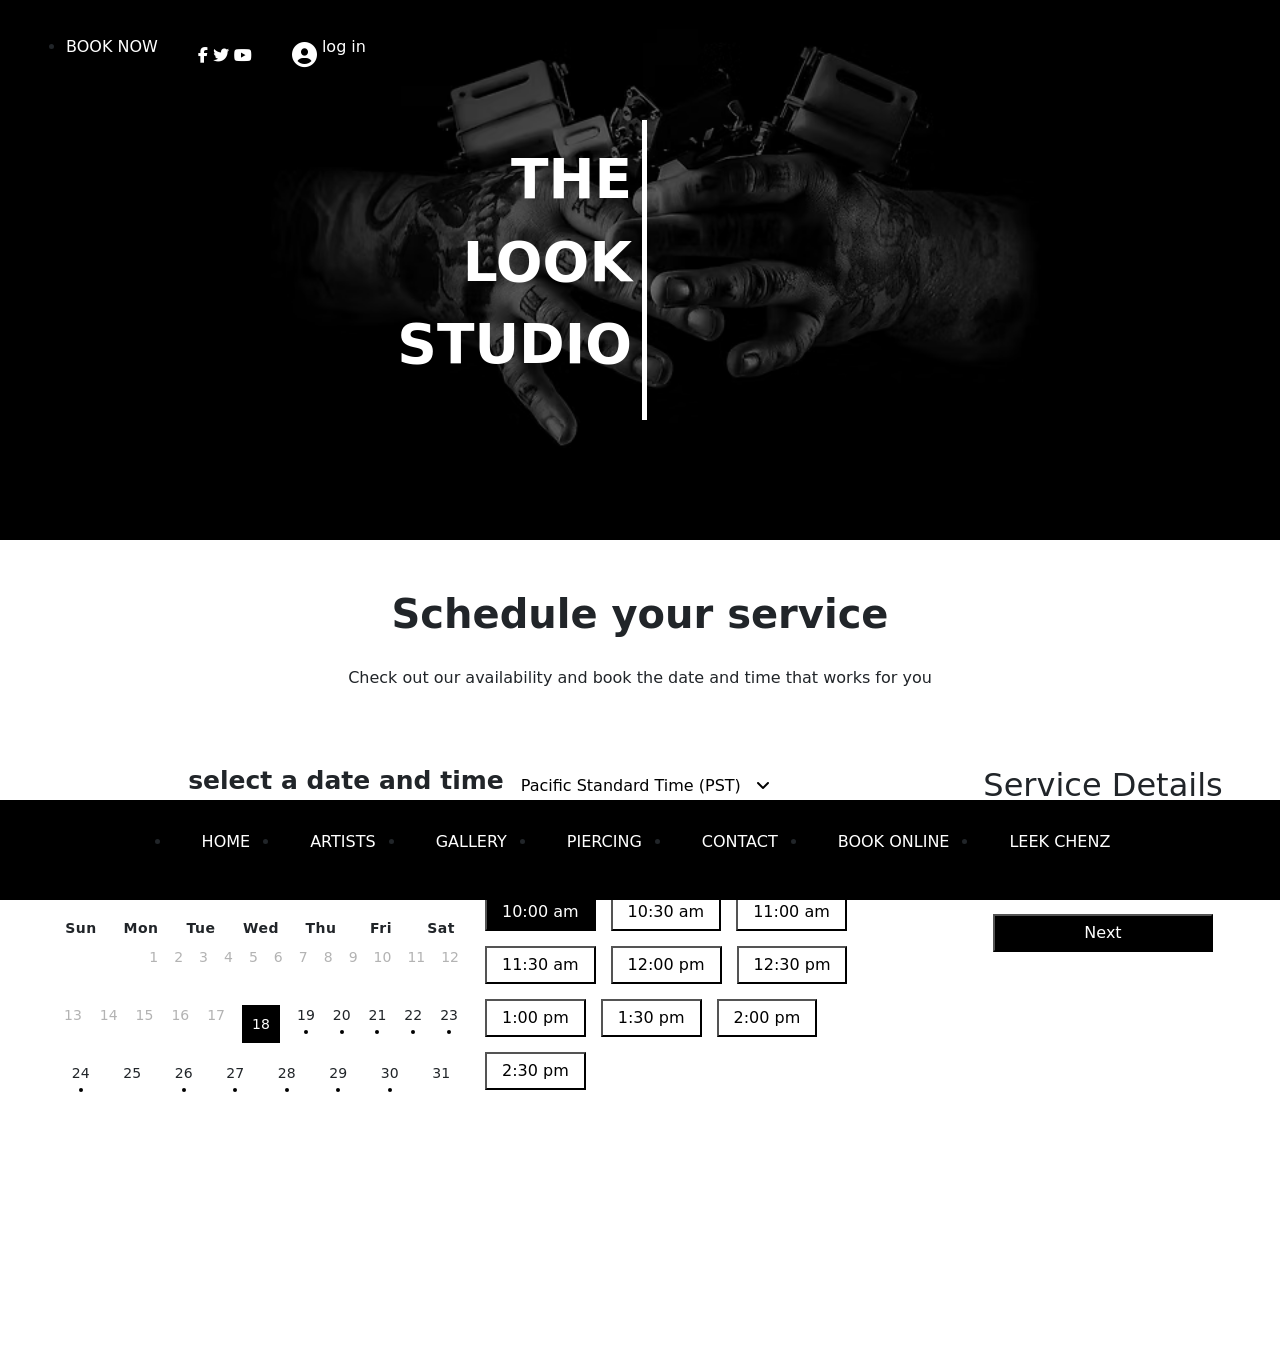
<file: tattoo/templates/inside.html>
<!doctype html>
<html lang="en">
  <head>
    <meta charset="UTF-8" />
    <meta name="viewport" content="width=device-width, initial-scale=1.0" />
    <title>inside book</title>
    <link rel="stylesheet" href="../styles/inside.css" />
    <link rel="stylesheet" href="../styles/cmn.css" />
    <link
      rel="stylesheet"
      href="https://cdnjs.cloudflare.com/ajax/libs/font-awesome/6.5.1/css/all.min.css"
      crossorigin="anonymous"
    />
    <link
      href="https://cdn.jsdelivr.net/npm/bootstrap@5.3.2/dist/css/bootstrap.min.css"
      rel="stylesheet"
    />
  </head>
  <body>
    <!-- #region header  -->
    <header class="header">
      <div class="both">
        <div class="not-main">
          <a href="../../index.html">leek chenz</a>
        </div>
        <div class="tattu">
          <input type="checkbox" id="chek" />
          <label for="chek">
            <div class="bline"></div>
            <div class="bline"></div>
            <div class="bline"></div>
          </label>
          <nav class="nav2">
            <ul>
              <li>
                <a href="../tatto.html#home">home</a>
              </li>
              <li>
                <a href="../tatto.html#sec1">artists</a>
              </li>
              <li>
                <a href="../tatto.html#sec2">gallery</a>
              </li>
              <li>
                <a href="../tatto.html#sec3">piercing</a>
              </li>
              <li>
                <a href="../tatto.html#contact">contact</a>
              </li>
              <li>
                <a href="./book.html">book online</a>
              </li>
            </ul>
          </nav>
        </div>
      </div>
      <div class="top">
        <nav class="nav1">
          <ul>
            <li><a href="">book now</a></li>
          </ul>
          <div class="icons">
            <i class="fa-brands fa-facebook-f"></i>
            <i class="fa-brands fa-twitter"></i>
            <i class="fa-brands fa-youtube"></i>
          </div>
          <div class="log">
            <i class="fa-solid fa-circle-user"></i>
            <p>log in</p>
          </div>
        </nav>
      </div>
      <div class="bottom">
        <nav class="nav3">
          <ul>
            <li>
              <a href="../tatto.html#main">home</a>
            </li>
            <li>
              <a href="../tatto.html#sec1">artists</a>
            </li>
            <li>
              <a href="../tatto.html#sec2">gallery</a>
            </li>
            <li>
              <a href="../tatto.html#sec3">piercing</a>
            </li>
            <li>
              <a href="../tatto.html#cont">contact</a>
            </li>
            <li>
              <a href="./book.html">book online</a>
            </li>
            <li>
              <a href="../../index.html">leek chenz</a>
            </li>
          </ul>
        </nav>
      </div>
    </header>
    <!-- #endregion -->

    <!-- #region main  -->
    <main>
      <div class="contain-garet">
        <div class="container">
          <div class="text">
            <p>the look studio</p>
          </div>
          <div class="line"></div>
          <div class="logo">
            <img src="../../pictures/pepela.svg" />
            <img src="../../pictures/qala.svg" />
            <img src="../../pictures/oqtopus.svg" />
          </div>
        </div>
      </div>
    </main>
    <!-- #endregion main  -->

    <section>
      <div class="head">
        <h1>Schedule your service</h1>
        <p>
          Check out our availability and book the date and time that works for
          you
        </p>
      </div>
      <div class="mtavari-box">
        <div class="marcxena">
          <div class="dro">
            <div class="teqsti">
              <h2>select a date and time</h2>
              <div class="time-shecvla">
                <button class="btn-time" type="button">
                  Pacific Standard Time (PST)
                  <span class="arrow">
                    <i class="fa-solid fa-angle-down"></i>
                  </span>
                </button>
                <ul class="menu">
                  <li>Pacific Standard Time (PST)</li>
                  <li>Georgia Standard Time (GMT+4)</li>
                </ul>
              </div>
            </div>
            <div class="line"></div>
          </div>
          <div class="danarcheni">
            <div class="kalendari">
              <div class="container my-5 calendar">
                <div
                  class="d-flex justify-content-between align-items-center mb-4"
                >
                  <span class="arrow">&lsaquo;</span>
                  <h5 class="mb-0">January&nbsp;&nbsp;2026</h5>
                  <span class="arrow">&rsaquo;</span>
                </div>
                <div class="row text-center fw-semibold mb-2">
                  <div class="col">Sun</div>
                  <div class="col">Mon</div>
                  <div class="col">Tue</div>
                  <div class="col">Wed</div>
                  <div class="col">Thu</div>
                  <div class="col">Fri</div>
                  <div class="col">Sat</div>
                </div>
                <div class="row text-center g-3">
                  <div class="col text-muted"></div>
                  <div class="col text-muted"></div>
                  <div class="col text-muted"></div>
                  <div class="col text-muted"></div>

                  <div class="col text-muted">1</div>
                  <div class="col text-muted">2</div>
                  <div class="col text-muted">3</div>

                  <div class="col text-muted">4</div>
                  <div class="col text-muted">5</div>
                  <div class="col text-muted">6</div>
                  <div class="col text-muted">7</div>
                  <div class="col text-muted">8</div>
                  <div class="col text-muted">9</div>
                  <div class="col text-muted">10</div>

                  <div class="col text-muted">11</div>
                  <div class="col text-muted">12</div>
                  <div class="col text-muted">13</div>
                  <div class="col text-muted">14</div>
                  <div class="col text-muted">15</div>
                  <div class="col text-muted">16</div>
                  <div class="col text-muted">17</div>

                  <div class="col">
                    <div class="selected">18</div>
                  </div>

                  <div class="col">19<span class="dot"></span></div>
                  <div class="col">20<span class="dot"></span></div>
                  <div class="col">21<span class="dot"></span></div>
                  <div class="col">22<span class="dot"></span></div>
                  <div class="col">23<span class="dot"></span></div>
                  <div class="col">24<span class="dot"></span></div>

                  <div class="col">25</div>
                  <div class="col">26<span class="dot"></span></div>
                  <div class="col">27<span class="dot"></span></div>
                  <div class="col">28<span class="dot"></span></div>
                  <div class="col">29<span class="dot"></span></div>
                  <div class="col">30<span class="dot"></span></div>
                  <div class="col">31</div>
                </div>
              </div>
            </div>
            <div class="adgilebi">
              <p>availability for monday, January 18</p>
              <div class="buttons">
                <button class="slot active">10:00 am</button>
                <button class="slot">10:30 am</button>
                <button class="slot">11:00 am</button>
                <button class="slot">11:30 am</button>

                <button class="slot">12:00 pm</button>
                <button class="slot">12:30 pm</button>
                <button class="slot">1:00 pm</button>
                <button class="slot">1:30 pm</button>

                <button class="slot">2:00 pm</button>
                <button class="slot">2:30 pm</button>
              </div>
            </div>
          </div>
        </div>
        <div class="marjvena">
          <h2>service details</h2>
          <div class="line"></div>
          <div class="servisi">
            <p>artist 1</p>
            <p>more details</p>
            <button>next</button>
          </div>
        </div>
      </div>
    </section>
  </body>
</html>
</file>
<file: tattoo/styles/inside.css>
main {
  width: 100%;
  display: flex;
  justify-content: center;
  align-items: center;
}
main .contain-garet {
  width: 100%;
  background-image: url("../../pictures/fire.avif");
  background-position: center;
  background-size: cover;
  min-height: 60vh;
  display: flex;
  justify-content: center;
  align-items: center;
}
main .contain-garet .container {
  padding-top: 70px;
  padding-bottom: 70px;
  max-width: 340px;
  width: 100%;
  display: flex;
}
main .contain-garet .container .text {
  width: 160px;
  height: 300px;
  display: flex;
  align-items: center;
  justify-content: end;
}
main .contain-garet .container .text p {
  color: white;
  font-size: 55px;
  text-transform: uppercase;
  font-weight: 600;
  text-align: end;
  padding-right: 10px;
}
@media screen and (max-width: 600px) {
  main .contain-garet .container .text p {
    font-size: 35px;
  }
}
main .contain-garet .container .line {
  width: 5px;
  height: 300px;
  background-color: white;
}
main .contain-garet .container .logo {
  position: relative;
  width: 160px;
  height: 160px;
}
main .contain-garet .container .logo img {
  position: absolute;
  inset: 0;
  opacity: 0;
  animation: swap 3s infinite;
}
main .contain-garet .container .logo img:nth-child(1) {
  animation-delay: 0s;
}
main .contain-garet .container .logo img:nth-child(2) {
  animation-delay: 1s;
}
main .contain-garet .container .logo img:nth-child(3) {
  animation-delay: 2s;
}
@keyframes swap {
  0% {
    opacity: 0;
  }
  10% {
    opacity: 1;
  }
  30% {
    opacity: 1;
  }
  40% {
    opacity: 0;
  }
  100% {
    opacity: 0;
  }
}

section {
  width: 100%;
  background-color: white;
  display: flex;
  flex-direction: column;
  justify-content: center;
  align-items: center;
  padding-bottom: 200px;
}
section .head {
  width: 100%;
  display: flex;
  justify-content: center;
  flex-direction: column;
  align-items: center;
  gap: 10px;
  padding: 50px 0;
}
section .head h1:nth-child(1) {
  font-size: clapm(20px, 3vw 45px);
  font-weight: 700;
}
section .head p:nth-child(2) {
  font-size: clamp(13px, 5vw, 16px);
  padding: 10px;
}
section .mtavari-box {
  width: 100%;
  max-width: 1400px;
  display: flex;
  justify-content: center;
  gap: 10px;
  flex-wrap: wrap;
}
section .mtavari-box .marcxena {
  width: 70%;
  display: flex;
  flex-direction: column;
  gap: 5px;
}
section .mtavari-box .marcxena .danarcheni {
  width: 100%;
  display: flex;
  flex-wrap: wrap;
}
section .mtavari-box .marcxena .dro {
  width: 100%;
  display: flex;
  flex-direction: column;
}
section .mtavari-box .marcxena .line {
  width: 100%;
  height: 2px;
  background-color: #000;
}
section .mtavari-box .marcxena .teqsti {
  display: flex;
  justify-content: center;
  gap: 5px;
}
section .mtavari-box .marcxena .teqsti h2 {
  text-align: center;
  font-size: 25px;
  font-weight: 700;
}
section .mtavari-box .marcxena .teqsti .time-shecvla {
  position: relative;
  display: inline-block;
}
section .mtavari-box .marcxena .teqsti .time-shecvla:focus-within .menu {
  opacity: 1;
  visibility: visible;
}
section .mtavari-box .marcxena .teqsti .time-shecvla:focus-within .arrow {
  transform: rotate(180deg);
}
section .mtavari-box .marcxena .teqsti .btn-time {
  background: transparent;
  border: none;
  padding: 8px 12px;
  cursor: pointer;
  min-width: 260px;
  text-align: left;
  display: flex;
  align-items: center;
}
section .mtavari-box .marcxena .teqsti .btn-time .arrow {
  font-size: 16px;
  padding-left: 15px;
}
section .mtavari-box .marcxena .teqsti .menu {
  position: absolute;
  top: 100%;
  left: 0;
  width: 100%;
  background: #ffffff;
  border: 1px solid #bbb;
  padding: 0;
  margin: 0;
  list-style: none;
  opacity: 0;
  visibility: hidden;
  transition: all 0.15s ease;
}
section .mtavari-box .marcxena .teqsti .menu li {
  padding: 8px 12px;
  cursor: pointer;
}
section .mtavari-box .marcxena .teqsti .menu li:hover {
  background: #dcdcdc;
}
section .mtavari-box .marcxena .kalendari {
  width: 50%;
  min-width: 300px;
  flex-grow: 1;
}
section .mtavari-box .marcxena .adgilebi {
  width: 50%;
  min-width: 300px;
  flex-grow: 1;
}
section .mtavari-box .marcxena .adgilebi p {
  padding: 20px;
  font-weight: 600;
}
section .mtavari-box .marcxena .buttons {
  display: flex;
  flex-wrap: wrap;
  gap: 15px;
  align-items: center;
}
section .mtavari-box .marcxena .buttons .active {
  background-color: #000;
  color: white;
}
section .mtavari-box .marcxena .buttons button {
  padding: 5px 15px;
  background-color: #ffffff;
}
section .mtavari-box .marjvena {
  width: 100%;
  max-width: 300px;
  display: flex;
  flex-direction: column;
  padding-left: 20px;
  flex-grow: 1;
}
section .mtavari-box .marjvena h2:nth-child(1) {
  text-align: center;
  text-transform: capitalize;
}
@media screen and (max-width: 1030px) {
  section .mtavari-box .marjvena {
    width: 100%;
    max-width: 80%;
  }
  section .mtavari-box .marjvena h2 {
    padding-top: 30px;
  }
}
section .mtavari-box .marjvena .line {
  width: 100%;
  height: 2px;
  background-color: #000;
}
section .mtavari-box .marjvena .servisi {
  display: flex;
  flex-direction: column;
  width: 100%;
  padding: 20px 30px;
  text-transform: capitalize;
}
section .mtavari-box .marjvena .servisi p {
  font-weight: 400;
}
section .mtavari-box .marjvena .servisi button {
  background-color: #000;
  color: #ffffff;
  padding: 5px 0;
  text-transform: capitalize;
}
@media (max-width: 768px) {
  section .mtavari-box .kalendari,
  section .mtavari-box .adgilebi {
    width: 100%;
    min-width: 100%;
  }
  section .mtavari-box .teqsti {
    flex-direction: column;
    align-items: center;
    gap: 10px;
  }
  section .mtavari-box .btn-time {
    min-width: 100%;
    justify-content: space-between;
  }
  section .mtavari-box .menu {
    width: 100%;
  }
}
@media (max-width: 576px) {
  section .mtavari-box h1 {
    font-size: 32px;
    text-align: center;
  }
  section .mtavari-box .head {
    padding: 20px 10px;
  }
  section .mtavari-box .buttons {
    justify-content: center;
  }
  section .mtavari-box .buttons button {
    flex: 1 1 45%;
  }
}
@media (max-width: 992px) {
  section .mtavari-box {
    flex-direction: column;
    align-items: center;
  }
  section .marcxena,
  section .marjvena {
    width: 100%;
    max-width: 100%;
    padding-left: 0;
  }
}
@media screen and (max-wdith: 600px) {
  section {
    padding-bottom: 0;
  }
}
section .calendar {
  max-width: 420px;
  margin: 0 auto;
}
section .calendar .arrow {
  font-size: 22px;
  cursor: pointer;
  -webkit-user-select: none;
     -moz-user-select: none;
          user-select: none;
}
section .calendar h5 {
  font-weight: 500;
  letter-spacing: 0.5px;
}
section .calendar .fw-semibold {
  font-size: 14px;
  letter-spacing: 0.5px;
}
section .calendar .row.text-center.g-3 .col {
  min-height: 42px;
  font-size: 14px;
  position: relative;
  cursor: default;
}
section .calendar .row.text-center.g-3 .col.text-muted {
  color: #b3b3b3 !important;
}
section .calendar .selected {
  background-color: #000000;
  color: #ffffff;
  width: 38px;
  height: 38px;
  display: flex;
  align-items: center;
  justify-content: center;
  font-size: 14px;
  font-weight: 500;
}
section .calendar .dot {
  display: block;
  width: 4px;
  height: 4px;
  background-color: #000;
  border-radius: 50%;
  margin: 4px auto 0;
}/*# sourceMappingURL=inside.css.map */
</file>
<file: tattoo/styles/cmn.css>
* {
  margin: 0;
  padding: 0;
  box-sizing: border-box;
}

@font-face {
  font-family: "montserrat";
  src: url("../fonts/Montserrat-Italic-VariableFont_wght.ttf");
  font-weight: 100 900;
  font-style: italic;
  font-display: swap;
}
@font-face {
  font-family: "montserrat";
  src: url("../fonts/Montserrat-VariableFont_wght.ttf");
  font-weight: 100 900;
  font-style: normal;
  font-display: swap;
}
html {
  scroll-behavior: smooth;
}

body {
  overflow-x: hidden;
  font-family: "montserrat", arial, sans-serif;
}

.header {
  position: relative;
  z-index: 9999;
}
.header a {
  all: unset;
  color: white;
  text-transform: uppercase;
  cursor: pointer;
}
.header p {
  color: white;
}
.header .top {
  position: fixed;
  height: 50px;
  background-color: black;
  top: 30px;
  left: 0;
  max-width: 400px;
  width: 100%;
}
.header .top .nav1 {
  display: flex;
  align-items: center;
  justify-content: center;
  gap: 20px;
  width: 100%;
  height: 100%;
}
.header .top .icons {
  display: flex;
  padding-left: 20px;
  padding-right: 20px;
  gap: 5px;
}
.header .top .icons i {
  color: white;
}
.header .top .log {
  display: flex;
  gap: 5px;
  align-items: center;
}
.header .top .log i {
  color: white;
  font-size: 25px;
}
.header .bottom {
  position: fixed;
  bottom: 0;
  left: 0;
  width: 100%;
  background: black;
  display: flex;
  justify-content: center;
  align-items: center;
}
.header .bottom a {
  pointer-events: auto;
}
.header .bottom .nav3 {
  width: 100%;
  height: 100%;
  display: flex;
  justify-content: center;
  align-items: center;
  gap: 20px;
}
.header .bottom .nav3 ul {
  display: flex;
  flex-wrap: wrap;
}
.header .bottom .nav3 li {
  padding: 30px;
}
.header .both {
  width: 100%;
  min-height: 70px;
  display: none;
  background-color: black;
  align-items: center;
}
.header .both #chek {
  display: none;
}
.header .both #chek:checked ~ label .bline:nth-child(2) {
  display: none;
}
.header .both #chek:checked ~ label .bline:nth-child(1) {
  transform: rotate(45deg) translate(5px);
}
.header .both #chek:checked ~ label .bline:nth-child(3) {
  transform: rotate(-45deg) translate(5px);
}
.header .both #chek:checked ~ label {
  position: fixed;
  top: 20px;
  right: 20px;
  z-index: 1002;
}
.header .both #chek:checked ~ .nav2 {
  position: fixed;
  width: 100%;
  height: 100vh;
  left: 0;
  bottom: 0;
  background-color: black;
  display: flex;
  justify-content: center;
  align-items: center;
  z-index: 1000;
}
.header .both #chek:checked ~ .nav2 ul {
  list-style: none;
  display: flex;
  flex-direction: column;
  gap: 30px;
  text-align: center;
}
.header .both .nav2 {
  display: none;
}
.header .both .nav2 a {
  pointer-events: auto;
}
.header .both .not-main {
  width: 50%;
  display: flex;
  justify-content: center;
}
.header .both .tattu {
  width: 50%;
  display: flex;
  justify-content: center;
}
.header .both .tattu label {
  display: flex;
  flex-direction: column;
  gap: 5px;
  width: 70px;
  height: 40px;
  background-color: white;
  justify-content: center;
  align-items: center;
  border-radius: 5px;
}
.header .both .tattu label .bline {
  width: 40px;
  height: 3px;
  background-color: black;
}
@media screen and (max-width: 600px) {
  .header .top,
  .header .bottom {
    display: none;
  }
  .header .both {
    display: flex;
  }
}/*# sourceMappingURL=cmn.css.map */
</file>
